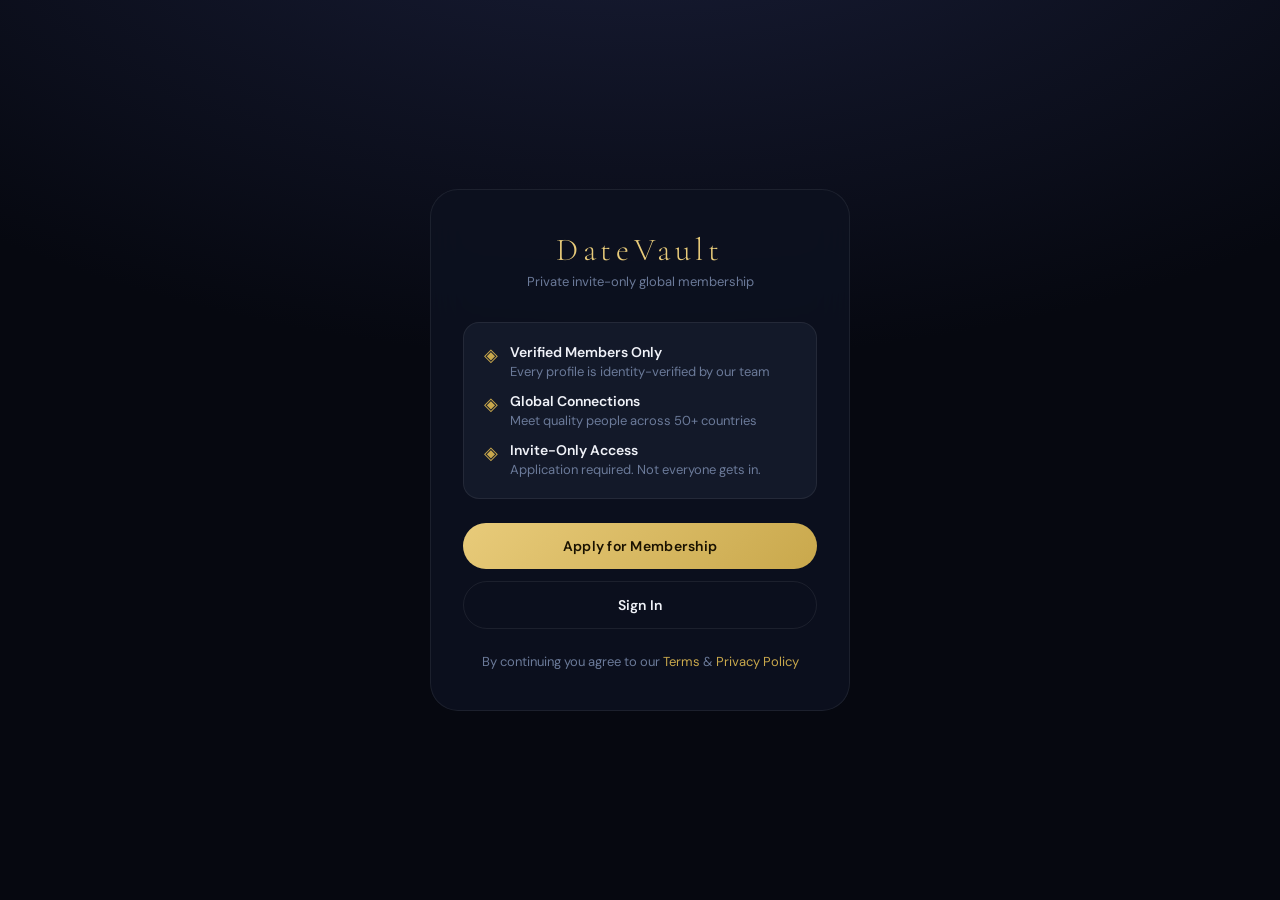
<file: index.html>
<!DOCTYPE html>
<html lang="en">
<head>
  <meta charset="UTF-8"/>
  <meta name="viewport" content="width=device-width, initial-scale=1.0"/>
  <title>DateVault | Private Membership Dating</title>
  <link rel="stylesheet" href="css/style.css"/>
</head>
<body>
  <div class="page-loader" id="loader"><div class="loader-logo">DateVault</div></div>
  <div class="auth-shell">
    <div class="auth-card fade-up">
      <div class="auth-logo">DateVault</div>
      <p class="auth-tagline">Private invite-only global membership</p>
      <div style="background:var(--surface2);border:1px solid var(--border);border-radius:16px;padding:1.25rem;margin-bottom:1.5rem;">
        <div style="display:flex;gap:0.75rem;align-items:flex-start;margin-bottom:0.75rem;">
          <span style="color:var(--gold);font-size:18px;">◈</span>
          <div><div style="font-size:14px;font-weight:600;margin-bottom:2px;">Verified Members Only</div><div class="muted" style="font-size:13px;">Every profile is identity-verified by our team</div></div>
        </div>
        <div style="display:flex;gap:0.75rem;align-items:flex-start;margin-bottom:0.75rem;">
          <span style="color:var(--gold);font-size:18px;">◈</span>
          <div><div style="font-size:14px;font-weight:600;margin-bottom:2px;">Global Connections</div><div class="muted" style="font-size:13px;">Meet quality people across 50+ countries</div></div>
        </div>
        <div style="display:flex;gap:0.75rem;align-items:flex-start;">
          <span style="color:var(--gold);font-size:18px;">◈</span>
          <div><div style="font-size:14px;font-weight:600;margin-bottom:2px;">Invite-Only Access</div><div class="muted" style="font-size:13px;">Application required. Not everyone gets in.</div></div>
        </div>
      </div>
      <div class="stack">
        <a class="btn btn-gold btn-full" href="signup.html">Apply for Membership</a>
        <a class="btn btn-outline btn-full" href="login.html">Sign In</a>
      </div>
      <p class="auth-footer">By continuing you agree to our <a href="#">Terms</a> &amp; <a href="#">Privacy Policy</a></p>
    </div>
  </div>
  <script>setTimeout(()=>document.getElementById('loader').classList.add('hidden'),600)</script>
</body>
</html>
</file>
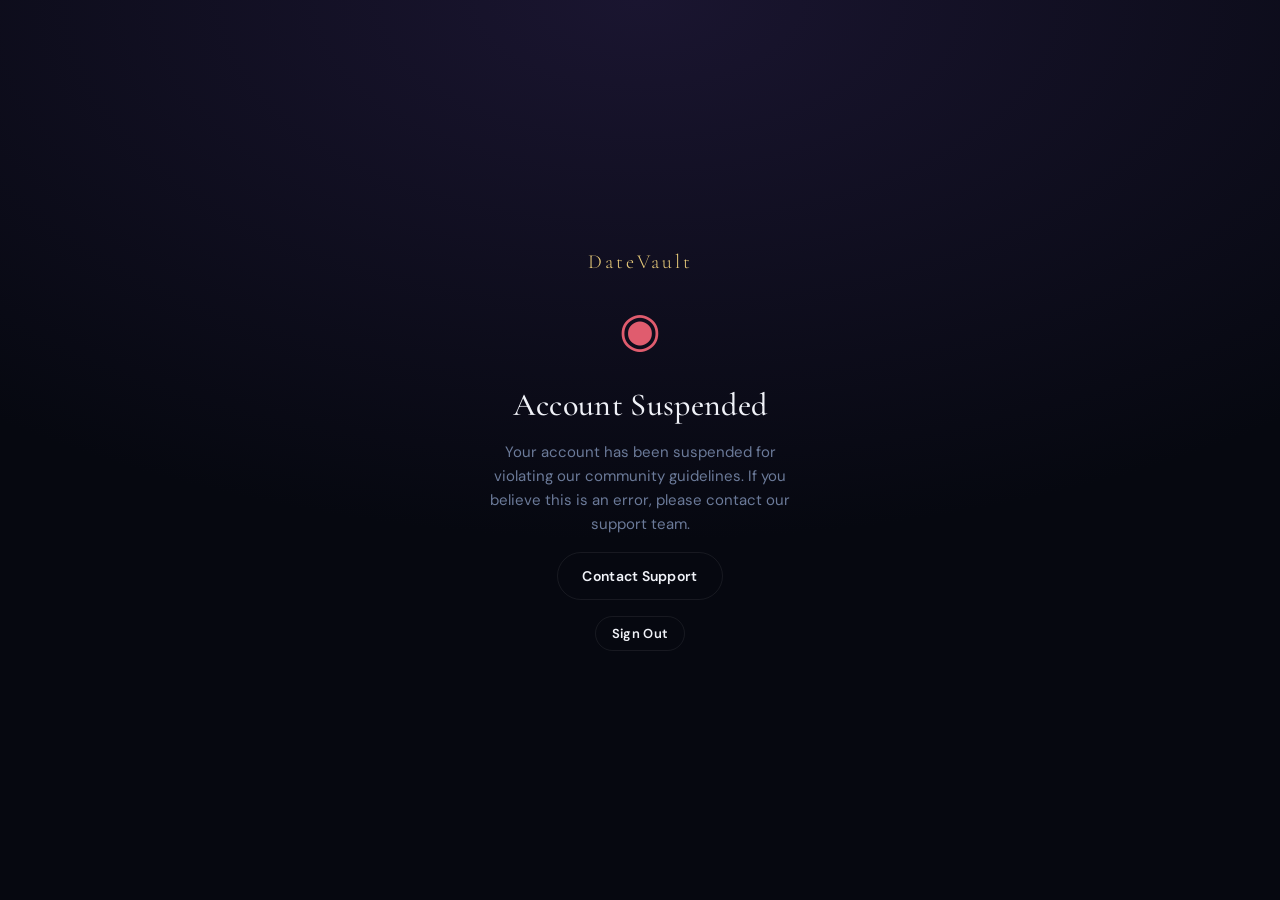
<file: suspended.html>
<!DOCTYPE html>
<html lang="en">
<head>
  <meta charset="UTF-8"/>
  <meta name="viewport" content="width=device-width, initial-scale=1.0"/>
  <title>Account Suspended — DateVault</title>
  <link rel="stylesheet" href="css/style.css"/>
</head>
<body>
  <div class="status-page">
    <div class="auth-logo" style="font-size:1.25rem;margin-bottom:0.5rem;">DateVault</div>
    <div style="color:var(--danger);font-size:3rem;margin-bottom:0.5rem;">◉</div>
    <h2>Account Suspended</h2>
    <p>Your account has been suspended for violating our community guidelines. If you believe this is an error, please contact our support team.</p>
    <a class="btn btn-outline" href="mailto:support@datevault.com">Contact Support</a>
    <button class="btn btn-outline btn-sm" onclick="doLogout()">Sign Out</button>
  </div>
  <script type="module">
    window.doLogout = async function() {
      const { logout } = await import('./js/auth.js');
      logout();
    };
  </script>
</body>
</html>
</file>
<file: css/style.css>
@import url('https://fonts.googleapis.com/css2?family=Cormorant+Garamond:wght@300;400;500;600&family=DM+Sans:wght@300;400;500;600&display=swap');

:root {
  --bg: #060810;
  --surface: #0d1120;
  --surface2: #131929;
  --border: rgba(255,255,255,0.07);
  --gold: #c9a84c;
  --gold-light: #e8cb7a;
  --gold-dim: rgba(201,168,76,0.15);
  --text: #f0f2f8;
  --muted: #6b7a99;
  --danger: #e05c6e;
  --success: #4caf7d;
  --radius: 20px;
  --radius-sm: 12px;
  --nav-h: 68px;
}

* { box-sizing: border-box; margin: 0; padding: 0; }

body {
  background: var(--bg);
  color: var(--text);
  font-family: 'DM Sans', sans-serif;
  font-size: 15px;
  min-height: 100vh;
  -webkit-font-smoothing: antialiased;
}

a { color: inherit; text-decoration: none; }

h1, h2, h3 { font-family: 'Cormorant Garamond', serif; font-weight: 500; letter-spacing: 0.01em; }

/* ── SCROLLBAR ── */
::-webkit-scrollbar { width: 4px; }
::-webkit-scrollbar-track { background: transparent; }
::-webkit-scrollbar-thumb { background: #2a3347; border-radius: 4px; }

/* ── INPUTS ── */
input, textarea, select {
  width: 100%;
  background: rgba(255,255,255,0.04);
  border: 1px solid var(--border);
  color: var(--text);
  padding: 0.85rem 1rem;
  border-radius: var(--radius-sm);
  font-family: 'DM Sans', sans-serif;
  font-size: 14px;
  outline: none;
  transition: border-color 0.2s;
}
input:focus, textarea:focus, select:focus {
  border-color: rgba(201,168,76,0.4);
}
input::placeholder, textarea::placeholder { color: var(--muted); }
textarea { resize: vertical; min-height: 80px; }
label { font-size: 13px; color: var(--muted); display: block; margin-bottom: 4px; }

/* ── BUTTONS ── */
.btn {
  padding: 0.875rem 1.5rem;
  border-radius: 999px;
  border: none;
  font-family: 'DM Sans', sans-serif;
  font-size: 14px;
  font-weight: 600;
  cursor: pointer;
  transition: all 0.2s;
  letter-spacing: 0.02em;
  display: inline-flex;
  align-items: center;
  justify-content: center;
  gap: 8px;
}
.btn-gold {
  background: linear-gradient(135deg, var(--gold-light), var(--gold));
  color: #1a1200;
}
.btn-gold:hover { transform: translateY(-1px); box-shadow: 0 6px 20px rgba(201,168,76,0.3); }
.btn-outline {
  background: transparent;
  border: 1px solid var(--border);
  color: var(--text);
}
.btn-outline:hover { border-color: rgba(255,255,255,0.2); background: rgba(255,255,255,0.04); }
.btn-danger { background: rgba(224,92,110,0.15); border: 1px solid rgba(224,92,110,0.3); color: var(--danger); }
.btn-sm { padding: 0.5rem 1rem; font-size: 13px; }
.btn-full { width: 100%; }
.btn:disabled { opacity: 0.4; cursor: not-allowed; transform: none; }

/* ── LAYOUT UTILS ── */
.stack { display: flex; flex-direction: column; gap: 0.75rem; }
.row { display: flex; align-items: center; gap: 0.75rem; }
.grid-2 { display: grid; grid-template-columns: 1fr 1fr; gap: 0.75rem; }
.muted { color: var(--muted); font-size: 14px; }
.gold-text { color: var(--gold); }
.center { text-align: center; }

/* ── GLASS CARD ── */
.glass-card {
  background: rgba(13,17,32,0.8);
  backdrop-filter: blur(16px);
  border: 1px solid var(--border);
  border-radius: var(--radius);
  padding: 1.5rem;
}

/* ── STATUS BADGE ── */
.status-badge {
  display: inline-flex;
  align-items: center;
  gap: 6px;
  padding: 0.35rem 0.8rem;
  border-radius: 999px;
  font-size: 12px;
  font-weight: 600;
  letter-spacing: 0.04em;
}
.status-pending { background: rgba(255,170,0,0.1); border: 1px solid rgba(255,170,0,0.25); color: #ffaa00; }
.status-active { background: rgba(76,175,125,0.1); border: 1px solid rgba(76,175,125,0.25); color: var(--success); }
.status-rejected { background: rgba(224,92,110,0.1); border: 1px solid rgba(224,92,110,0.25); color: var(--danger); }
.status-gold { background: var(--gold-dim); border: 1px solid rgba(201,168,76,0.3); color: var(--gold); }

/* ── AUTH PAGES ── */
.auth-shell {
  min-height: 100vh;
  display: flex;
  align-items: center;
  justify-content: center;
  padding: 1.5rem;
  background: radial-gradient(ellipse 80% 60% at 50% -20%, #1a1f3a, transparent), var(--bg);
}
.auth-card {
  width: 100%;
  max-width: 420px;
  background: rgba(13,17,32,0.9);
  backdrop-filter: blur(20px);
  border: 1px solid var(--border);
  border-radius: 28px;
  padding: 2.5rem 2rem;
}
.auth-logo { font-family: 'Cormorant Garamond', serif; font-size: 2rem; font-weight: 300; letter-spacing: 0.15em; color: var(--gold-light); text-align: center; margin-bottom: 0.25rem; }
.auth-tagline { text-align: center; color: var(--muted); font-size: 13px; margin-bottom: 2rem; }
.auth-divider { display: flex; align-items: center; gap: 1rem; margin: 1.25rem 0; }
.auth-divider::before, .auth-divider::after { content:''; flex:1; height:1px; background: var(--border); }
.auth-divider span { color: var(--muted); font-size: 12px; }
.auth-footer { text-align: center; margin-top: 1.5rem; color: var(--muted); font-size: 13px; }
.auth-footer a { color: var(--gold); }
.field-group { display: flex; flex-direction: column; gap: 1rem; }

/* ── APP SHELL ── */
.app-shell {
  min-height: 100vh;
  padding-bottom: var(--nav-h);
  max-width: 480px;
  margin: 0 auto;
}

/* ── BOTTOM NAV ── */
.bottom-nav {
  position: fixed;
  bottom: 0;
  left: 50%;
  transform: translateX(-50%);
  width: 100%;
  max-width: 480px;
  height: var(--nav-h);
  background: rgba(6,8,16,0.95);
  backdrop-filter: blur(20px);
  border-top: 1px solid var(--border);
  display: flex;
  align-items: center;
  justify-content: space-around;
  z-index: 100;
}
.nav-item {
  display: flex;
  flex-direction: column;
  align-items: center;
  gap: 4px;
  color: var(--muted);
  font-size: 10px;
  font-weight: 500;
  letter-spacing: 0.04em;
  transition: color 0.2s;
  padding: 0.5rem 1rem;
  position: relative;
}
.nav-item svg { width: 22px; height: 22px; }
.nav-item.active { color: var(--gold); }
.nav-item .badge {
  position: absolute;
  top: 4px; right: 8px;
  background: var(--danger);
  width: 8px; height: 8px;
  border-radius: 50%;
}

/* ── TOP BAR ── */
.topbar {
  display: flex;
  align-items: center;
  justify-content: space-between;
  padding: 1rem 1.25rem 0.5rem;
}
.topbar-title { font-family: 'Cormorant Garamond', serif; font-size: 1.5rem; font-weight: 400; }

/* ── SWIPE DECK ── */
.swipe-stage { padding: 0 1rem; position: relative; }
.swipe-deck { position: relative; height: 64vh; }
.swipe-card {
  position: absolute;
  inset: 0;
  border-radius: 24px;
  overflow: hidden;
  cursor: grab;
  user-select: none;
  transition: transform 0.1s;
  box-shadow: 0 24px 60px rgba(0,0,0,0.6);
}
.swipe-card:active { cursor: grabbing; }
.swipe-card img {
  width: 100%; height: 100%;
  object-fit: cover;
  pointer-events: none;
}
.swipe-card .card-overlay {
  position: absolute;
  bottom: 0; left: 0; right: 0;
  padding: 2rem 1.25rem 1.25rem;
  background: linear-gradient(transparent, rgba(0,0,0,0.9));
}
.card-name { font-family: 'Cormorant Garamond', serif; font-size: 1.75rem; font-weight: 500; }
.card-sub { color: rgba(255,255,255,0.75); font-size: 13px; margin-top: 2px; }
.card-badge { display: inline-flex; align-items: center; gap: 4px; background: rgba(201,168,76,0.2); border: 1px solid rgba(201,168,76,0.4); color: var(--gold); padding: 2px 8px; border-radius: 999px; font-size: 11px; margin-top: 6px; }
.swipe-indicator {
  position: absolute;
  top: 1.5rem;
  padding: 0.4rem 1rem;
  border-radius: 8px;
  font-size: 1.1rem;
  font-weight: 800;
  letter-spacing: 0.1em;
  opacity: 0;
  transition: opacity 0.15s;
  pointer-events: none;
}
.indicator-like { left: 1.5rem; border: 3px solid #4caf7d; color: #4caf7d; transform: rotate(-15deg); }
.indicator-nope { right: 1.5rem; border: 3px solid var(--danger); color: var(--danger); transform: rotate(15deg); }
.swipe-card.dragging-right .indicator-like { opacity: 1; }
.swipe-card.dragging-left .indicator-nope { opacity: 1; }

/* ── ACTION BUTTONS ── */
.action-btns {
  display: flex;
  justify-content: center;
  align-items: center;
  gap: 1rem;
  padding: 1.25rem;
}
.action-btn {
  border: none;
  cursor: pointer;
  border-radius: 50%;
  display: flex;
  align-items: center;
  justify-content: center;
  transition: all 0.2s;
}
.action-btn:hover { transform: scale(1.08); }
.action-btn.nope { width: 56px; height: 56px; background: rgba(224,92,110,0.1); border: 1.5px solid rgba(224,92,110,0.3); }
.action-btn.nope svg { color: var(--danger); }
.action-btn.like { width: 64px; height: 64px; background: linear-gradient(135deg, #ff6b8a, #e05c6e); box-shadow: 0 8px 24px rgba(224,92,110,0.35); }
.action-btn.like svg { color: #fff; }
.action-btn.super { width: 56px; height: 56px; background: rgba(201,168,76,0.1); border: 1.5px solid rgba(201,168,76,0.3); }
.action-btn.super svg { color: var(--gold); }
.action-btn.rewind { width: 48px; height: 48px; background: rgba(255,255,255,0.04); border: 1.5px solid var(--border); }
.action-btn.rewind svg { color: var(--muted); }
.action-btn svg { width: 24px; height: 24px; }

.empty-state {
  display: flex;
  flex-direction: column;
  align-items: center;
  justify-content: center;
  height: 64vh;
  gap: 1rem;
  color: var(--muted);
}
.empty-state .icon { font-size: 3rem; }
.empty-state p { font-size: 15px; }

/* ── PROFILE CARDS (Likes/Explore) ── */
.profile-grid {
  display: grid;
  grid-template-columns: 1fr 1fr;
  gap: 0.75rem;
  padding: 1rem;
}
.profile-tile {
  border-radius: 20px;
  overflow: hidden;
  position: relative;
  aspect-ratio: 3/4;
  background: var(--surface);
}
.profile-tile img { width: 100%; height: 100%; object-fit: cover; }
.profile-tile .tile-info {
  position: absolute;
  bottom: 0; left: 0; right: 0;
  padding: 2rem 0.75rem 0.75rem;
  background: linear-gradient(transparent, rgba(0,0,0,0.85));
}
.profile-tile .tile-name { font-family: 'Cormorant Garamond', serif; font-size: 1.1rem; }
.profile-tile .tile-meta { color: rgba(255,255,255,0.65); font-size: 11px; }
.profile-tile .match-badge {
  position: absolute;
  top: 0.75rem; right: 0.75rem;
  background: rgba(76,175,125,0.9);
  color: #fff;
  font-size: 10px;
  font-weight: 700;
  padding: 3px 8px;
  border-radius: 999px;
}

/* ── SECTION TABS ── */
.section-tabs {
  display: flex;
  gap: 0;
  margin: 0 1rem 1rem;
  background: var(--surface);
  border-radius: 999px;
  padding: 4px;
}
.tab-btn {
  flex: 1;
  padding: 0.6rem;
  border: none;
  background: transparent;
  color: var(--muted);
  font-family: 'DM Sans', sans-serif;
  font-size: 13px;
  font-weight: 600;
  border-radius: 999px;
  cursor: pointer;
  transition: all 0.2s;
}
.tab-btn.active { background: var(--gold); color: #1a1200; }

/* ── CHAT ── */
.chat-list { padding: 0 1rem; display: flex; flex-direction: column; gap: 0.5rem; }
.chat-item {
  display: flex;
  align-items: center;
  gap: 1rem;
  padding: 0.875rem;
  border-radius: var(--radius-sm);
  transition: background 0.15s;
  cursor: pointer;
}
.chat-item:hover { background: var(--surface); }
.chat-avatar {
  width: 52px; height: 52px;
  border-radius: 50%;
  object-fit: cover;
  flex-shrink: 0;
  border: 2px solid var(--border);
}
.chat-avatar-placeholder {
  width: 52px; height: 52px;
  border-radius: 50%;
  background: var(--surface2);
  border: 2px solid var(--border);
  display: flex; align-items: center; justify-content: center;
  color: var(--muted);
  font-size: 20px;
  flex-shrink: 0;
}
.chat-info { flex: 1; min-width: 0; }
.chat-name { font-weight: 600; font-size: 15px; margin-bottom: 2px; }
.chat-preview { color: var(--muted); font-size: 13px; white-space: nowrap; overflow: hidden; text-overflow: ellipsis; }
.chat-meta { display: flex; flex-direction: column; align-items: flex-end; gap: 4px; }
.chat-time { color: var(--muted); font-size: 11px; }
.unread-dot { width: 8px; height: 8px; background: var(--gold); border-radius: 50%; }

/* ── CHAT WINDOW ── */
.chat-window {
  display: flex;
  flex-direction: column;
  height: calc(100vh - var(--nav-h));
  max-width: 480px;
  margin: 0 auto;
}
.chat-header {
  display: flex;
  align-items: center;
  gap: 1rem;
  padding: 1rem 1.25rem;
  border-bottom: 1px solid var(--border);
  background: rgba(6,8,16,0.95);
  backdrop-filter: blur(12px);
}
.chat-header-avatar { width: 40px; height: 40px; border-radius: 50%; object-fit: cover; }
.chat-header-name { font-weight: 600; }
.chat-header-status { font-size: 12px; color: var(--success); }
.chat-messages {
  flex: 1;
  overflow-y: auto;
  padding: 1rem;
  display: flex;
  flex-direction: column;
  gap: 0.5rem;
}
.msg {
  max-width: 72%;
  padding: 0.65rem 1rem;
  border-radius: 18px;
  font-size: 14px;
  line-height: 1.5;
}
.msg-out {
  align-self: flex-end;
  background: linear-gradient(135deg, var(--gold-light), var(--gold));
  color: #1a1200;
  border-bottom-right-radius: 4px;
}
.msg-in {
  align-self: flex-start;
  background: var(--surface2);
  border: 1px solid var(--border);
  border-bottom-left-radius: 4px;
}
.msg-time { font-size: 10px; color: var(--muted); margin-top: 2px; }
.msg-out .msg-time { text-align: right; color: rgba(26,18,0,0.5); }
.chat-input-bar {
  padding: 0.75rem 1rem;
  border-top: 1px solid var(--border);
  display: flex;
  gap: 0.75rem;
  align-items: flex-end;
  background: rgba(6,8,16,0.95);
}
.chat-input-bar textarea {
  flex: 1;
  min-height: 44px;
  max-height: 120px;
  padding: 0.65rem 1rem;
  border-radius: 22px;
  resize: none;
}
.send-btn {
  width: 44px; height: 44px;
  border-radius: 50%;
  border: none;
  background: linear-gradient(135deg, var(--gold-light), var(--gold));
  color: #1a1200;
  cursor: pointer;
  display: flex; align-items: center; justify-content: center;
  flex-shrink: 0;
}
.send-btn svg { width: 18px; height: 18px; }

/* ── PROFILE PAGE ── */
.profile-page { padding: 0 1rem 1rem; }
.profile-header {
  position: relative;
  height: 280px;
  border-radius: 24px;
  overflow: hidden;
  margin-bottom: 1rem;
}
.profile-header img { width: 100%; height: 100%; object-fit: cover; }
.profile-header .overlay {
  position: absolute; inset: 0;
  background: linear-gradient(transparent 40%, rgba(0,0,0,0.85));
  padding: 1.5rem 1.25rem;
  display: flex; flex-direction: column; justify-content: flex-end;
}
.profile-edit-btn {
  position: absolute;
  top: 1rem; right: 1rem;
  background: rgba(0,0,0,0.5);
  backdrop-filter: blur(8px);
  border: 1px solid var(--border);
  color: #fff;
  padding: 0.5rem 1rem;
  border-radius: 999px;
  font-size: 13px;
  cursor: pointer;
  font-family: 'DM Sans', sans-serif;
}
.interests-wrap { display: flex; flex-wrap: wrap; gap: 0.5rem; margin-top: 0.75rem; }
.interest-tag {
  background: rgba(255,255,255,0.06);
  border: 1px solid var(--border);
  padding: 0.35rem 0.85rem;
  border-radius: 999px;
  font-size: 13px;
}
.stats-row { display: grid; grid-template-columns: repeat(3, 1fr); gap: 0.75rem; margin: 1rem 0; }
.stat-card {
  background: var(--surface);
  border: 1px solid var(--border);
  border-radius: var(--radius-sm);
  padding: 1rem;
  text-align: center;
}
.stat-val { font-family: 'Cormorant Garamond', serif; font-size: 1.5rem; color: var(--gold); }
.stat-label { font-size: 11px; color: var(--muted); margin-top: 2px; }

/* ── MODAL ── */
.modal-overlay {
  position: fixed; inset: 0;
  background: rgba(0,0,0,0.75);
  backdrop-filter: blur(4px);
  z-index: 200;
  display: flex; align-items: flex-end; justify-content: center;
  padding: 1rem;
  opacity: 0; pointer-events: none;
  transition: opacity 0.25s;
}
.modal-overlay.open { opacity: 1; pointer-events: all; }
.modal {
  width: 100%;
  max-width: 480px;
  background: var(--surface);
  border: 1px solid var(--border);
  border-radius: 28px 28px 20px 20px;
  padding: 1.5rem;
  transform: translateY(40px);
  transition: transform 0.3s cubic-bezier(0.34,1.56,0.64,1);
}
.modal-overlay.open .modal { transform: translateY(0); }
.modal-handle { width: 40px; height: 4px; background: var(--border); border-radius: 2px; margin: 0 auto 1.25rem; }
.modal-title { font-family: 'Cormorant Garamond', serif; font-size: 1.4rem; margin-bottom: 1rem; }

/* ── MATCH POPUP ── */
.match-popup {
  position: fixed; inset: 0;
  background: rgba(0,0,0,0.9);
  z-index: 300;
  display: flex; flex-direction: column;
  align-items: center; justify-content: center;
  gap: 1.5rem;
  padding: 2rem;
  opacity: 0; pointer-events: none;
  transition: opacity 0.4s;
}
.match-popup.show { opacity: 1; pointer-events: all; }
.match-popup-title { font-family: 'Cormorant Garamond', serif; font-size: 2.5rem; color: var(--gold); text-align: center; }
.match-avatars { display: flex; gap: -20px; }
.match-avatars img {
  width: 90px; height: 90px;
  border-radius: 50%;
  object-fit: cover;
  border: 3px solid var(--gold);
  margin: 0 -10px;
}

/* ── VERIFICATION PAGE ── */
.verification-page { padding: 1.5rem 1rem; max-width: 480px; margin: 0 auto; padding-bottom: 2rem; }
.step-indicator {
  display: flex;
  align-items: center;
  gap: 0.5rem;
  margin-bottom: 1.5rem;
}
.step-dot {
  width: 8px; height: 8px;
  border-radius: 50%;
  background: var(--border);
  transition: background 0.3s;
}
.step-dot.active { background: var(--gold); width: 24px; border-radius: 4px; }
.step-dot.done { background: var(--success); }
.upload-box {
  border: 2px dashed var(--border);
  border-radius: var(--radius-sm);
  padding: 2rem;
  text-align: center;
  cursor: pointer;
  transition: border-color 0.2s;
}
.upload-box:hover { border-color: rgba(201,168,76,0.4); }
.upload-box svg { width: 32px; height: 32px; color: var(--muted); margin-bottom: 0.75rem; }
.upload-box p { color: var(--muted); font-size: 13px; }
.upload-preview {
  width: 80px; height: 80px;
  border-radius: var(--radius-sm);
  object-fit: cover;
  margin: 0.5rem auto 0;
  display: none;
}

/* ── STATUS PAGES ── */
.status-page {
  min-height: 100vh;
  display: flex;
  flex-direction: column;
  align-items: center;
  justify-content: center;
  padding: 2rem;
  text-align: center;
  gap: 1rem;
  background: radial-gradient(ellipse 80% 60% at 50% 0%, #1a1530, transparent), var(--bg);
}
.status-icon { font-size: 3.5rem; margin-bottom: 0.5rem; }
.status-page h2 { font-family: 'Cormorant Garamond', serif; font-size: 2rem; }
.status-page p { color: var(--muted); max-width: 320px; line-height: 1.6; }

/* ── ADMIN PANEL ── */
.admin-layout {
  display: flex;
  min-height: 100vh;
}
.admin-sidebar {
  width: 240px;
  background: var(--surface);
  border-right: 1px solid var(--border);
  padding: 1.5rem;
  display: flex;
  flex-direction: column;
  gap: 0.5rem;
  position: sticky;
  top: 0;
  height: 100vh;
  overflow-y: auto;
  flex-shrink: 0;
}
.admin-logo { font-family: 'Cormorant Garamond', serif; font-size: 1.4rem; color: var(--gold); margin-bottom: 1rem; padding-bottom: 1rem; border-bottom: 1px solid var(--border); }
.sidebar-item {
  display: flex;
  align-items: center;
  gap: 0.75rem;
  padding: 0.75rem 1rem;
  border-radius: var(--radius-sm);
  color: var(--muted);
  font-size: 14px;
  cursor: pointer;
  transition: all 0.15s;
  border: none;
  background: transparent;
  font-family: 'DM Sans', sans-serif;
  width: 100%;
  text-align: left;
}
.sidebar-item:hover { background: rgba(255,255,255,0.04); color: var(--text); }
.sidebar-item.active { background: var(--gold-dim); color: var(--gold); }
.sidebar-item svg { width: 18px; height: 18px; }
.sidebar-count { margin-left: auto; background: var(--danger); color: #fff; font-size: 11px; padding: 1px 6px; border-radius: 999px; }
.admin-main { flex: 1; padding: 1.5rem; overflow-y: auto; }
.admin-header { display: flex; align-items: center; justify-content: space-between; margin-bottom: 1.5rem; }
.admin-title { font-family: 'Cormorant Garamond', serif; font-size: 1.75rem; }
.stats-grid { display: grid; grid-template-columns: repeat(auto-fit, minmax(160px,1fr)); gap: 1rem; margin-bottom: 1.5rem; }
.stat-tile {
  background: var(--surface);
  border: 1px solid var(--border);
  border-radius: var(--radius);
  padding: 1.25rem;
}
.stat-tile .num { font-family: 'Cormorant Garamond', serif; font-size: 2rem; color: var(--gold); }
.stat-tile .lbl { font-size: 12px; color: var(--muted); margin-top: 4px; }
.search-bar {
  display: flex;
  gap: 0.75rem;
  margin-bottom: 1rem;
}
.search-bar input { border-radius: 999px; }
.user-table { display: flex; flex-direction: column; gap: 0.75rem; }
.admin-user-card {
  background: var(--surface);
  border: 1px solid var(--border);
  border-radius: var(--radius);
  padding: 1.25rem;
  display: flex;
  align-items: flex-start;
  gap: 1rem;
}
.admin-avatar {
  width: 48px; height: 48px;
  border-radius: 50%;
  object-fit: cover;
  background: var(--surface2);
  flex-shrink: 0;
  display: flex; align-items: center; justify-content: center;
  color: var(--muted); font-size: 20px;
}
.admin-user-info { flex: 1; }
.admin-user-name { font-weight: 600; margin-bottom: 2px; }
.admin-user-meta { color: var(--muted); font-size: 13px; }
.admin-actions { display: flex; gap: 0.5rem; flex-wrap: wrap; margin-top: 0.75rem; }
.verification-detail {
  background: var(--surface2);
  border-radius: var(--radius-sm);
  padding: 1rem;
  margin-top: 0.75rem;
  font-size: 13px;
  color: var(--muted);
  line-height: 1.7;
}
.verification-detail strong { color: var(--text); }
.id-photo { width: 80px; height: 80px; border-radius: 8px; object-fit: cover; border: 1px solid var(--border); margin-top: 0.5rem; }
.report-card {
  background: var(--surface);
  border: 1px solid rgba(224,92,110,0.2);
  border-radius: var(--radius);
  padding: 1.25rem;
  margin-bottom: 0.75rem;
}
.report-reason { color: var(--danger); font-size: 13px; font-weight: 600; margin-bottom: 0.5rem; }
.msg-snapshot {
  background: var(--surface2);
  border-radius: var(--radius-sm);
  padding: 0.75rem;
  max-height: 120px;
  overflow-y: auto;
  font-size: 12px;
  color: var(--muted);
}
.call-card {
  background: var(--surface);
  border: 1px solid var(--border);
  border-radius: var(--radius);
  padding: 1.25rem;
  margin-bottom: 0.75rem;
}

/* ── TOAST ── */
.toast {
  position: fixed;
  bottom: calc(var(--nav-h) + 1rem);
  left: 50%;
  transform: translateX(-50%) translateY(20px);
  background: var(--surface2);
  border: 1px solid var(--border);
  border-radius: 999px;
  padding: 0.65rem 1.25rem;
  font-size: 13px;
  z-index: 500;
  opacity: 0;
  transition: all 0.3s;
  white-space: nowrap;
}
.toast.show { opacity: 1; transform: translateX(-50%) translateY(0); }
.toast.success { border-color: rgba(76,175,125,0.4); color: var(--success); }
.toast.error { border-color: rgba(224,92,110,0.4); color: var(--danger); }

/* ── PAYMENT PAGE ── */
.payment-page {
  min-height: 100vh;
  display: flex;
  flex-direction: column;
  align-items: center;
  justify-content: center;
  padding: 2rem;
  background: radial-gradient(ellipse 80% 60% at 50% 0%, #1a1530, transparent), var(--bg);
}
.payment-card {
  width: 100%;
  max-width: 420px;
}
.price-tag { font-family: 'Cormorant Garamond', serif; font-size: 3rem; color: var(--gold); text-align: center; margin: 1rem 0; }
.price-period { font-size: 14px; color: var(--muted); text-align: center; margin-bottom: 1.5rem; }
.payment-option {
  display: flex;
  align-items: center;
  gap: 1rem;
  padding: 1rem 1.25rem;
  border: 1.5px solid var(--border);
  border-radius: var(--radius-sm);
  cursor: pointer;
  transition: all 0.2s;
  margin-bottom: 0.75rem;
  background: transparent;
  width: 100%;
  text-align: left;
  font-family: 'DM Sans', sans-serif;
  color: var(--text);
}
.payment-option:hover { border-color: var(--gold); background: var(--gold-dim); }
.payment-option.selected { border-color: var(--gold); background: var(--gold-dim); }
.payment-icon { width: 40px; height: 40px; border-radius: 8px; background: var(--surface2); display: flex; align-items: center; justify-content: center; font-size: 20px; }
.perks-list { display: flex; flex-direction: column; gap: 0.5rem; margin: 1.25rem 0; }
.perk-item { display: flex; align-items: center; gap: 0.75rem; font-size: 14px; color: var(--muted); }
.perk-item svg { width: 16px; height: 16px; color: var(--gold); flex-shrink: 0; }

/* ── LOADER ── */
.page-loader {
  position: fixed; inset: 0;
  background: var(--bg);
  display: flex; align-items: center; justify-content: center;
  z-index: 1000;
  transition: opacity 0.4s;
}
.page-loader.hidden { opacity: 0; pointer-events: none; }
.loader-logo { font-family: 'Cormorant Garamond', serif; font-size: 2rem; color: var(--gold); animation: pulse 1.5s ease-in-out infinite; }
@keyframes pulse { 0%,100%{opacity:1} 50%{opacity:0.4} }

/* ── ANIMATIONS ── */
@keyframes fadeUp { from{opacity:0;transform:translateY(16px)} to{opacity:1;transform:translateY(0)} }
@keyframes fadeIn { from{opacity:0} to{opacity:1} }
.fade-up { animation: fadeUp 0.4s ease forwards; }
.fade-in { animation: fadeIn 0.3s ease forwards; }

/* ── SCROLLABLE PHOTO STRIP ── */
.photo-strip { display: flex; gap: 0.75rem; overflow-x: auto; padding: 0 1rem; scrollbar-width: none; }
.photo-strip::-webkit-scrollbar { display: none; }
.photo-thumb { width: 90px; height: 90px; border-radius: var(--radius-sm); object-fit: cover; flex-shrink: 0; border: 2px solid var(--border); cursor: pointer; transition: border-color 0.2s; }
.photo-thumb.active { border-color: var(--gold); }

/* ── RESPONSIVE ── */
@media (min-width: 768px) {
  .grid-2 { grid-template-columns: 1fr 1fr; }
  .admin-sidebar { width: 260px; }
  .app-shell { border-left: 1px solid var(--border); border-right: 1px solid var(--border); }
  .bottom-nav { border-left: 1px solid var(--border); border-right: 1px solid var(--border); }
}
@media (max-width: 600px) {
  .admin-layout { flex-direction: column; }
  .admin-sidebar { width: 100%; height: auto; position: relative; flex-direction: row; flex-wrap: wrap; }
  .admin-main { padding: 1rem; }
  .stats-grid { grid-template-columns: 1fr 1fr; }
}
</file>
